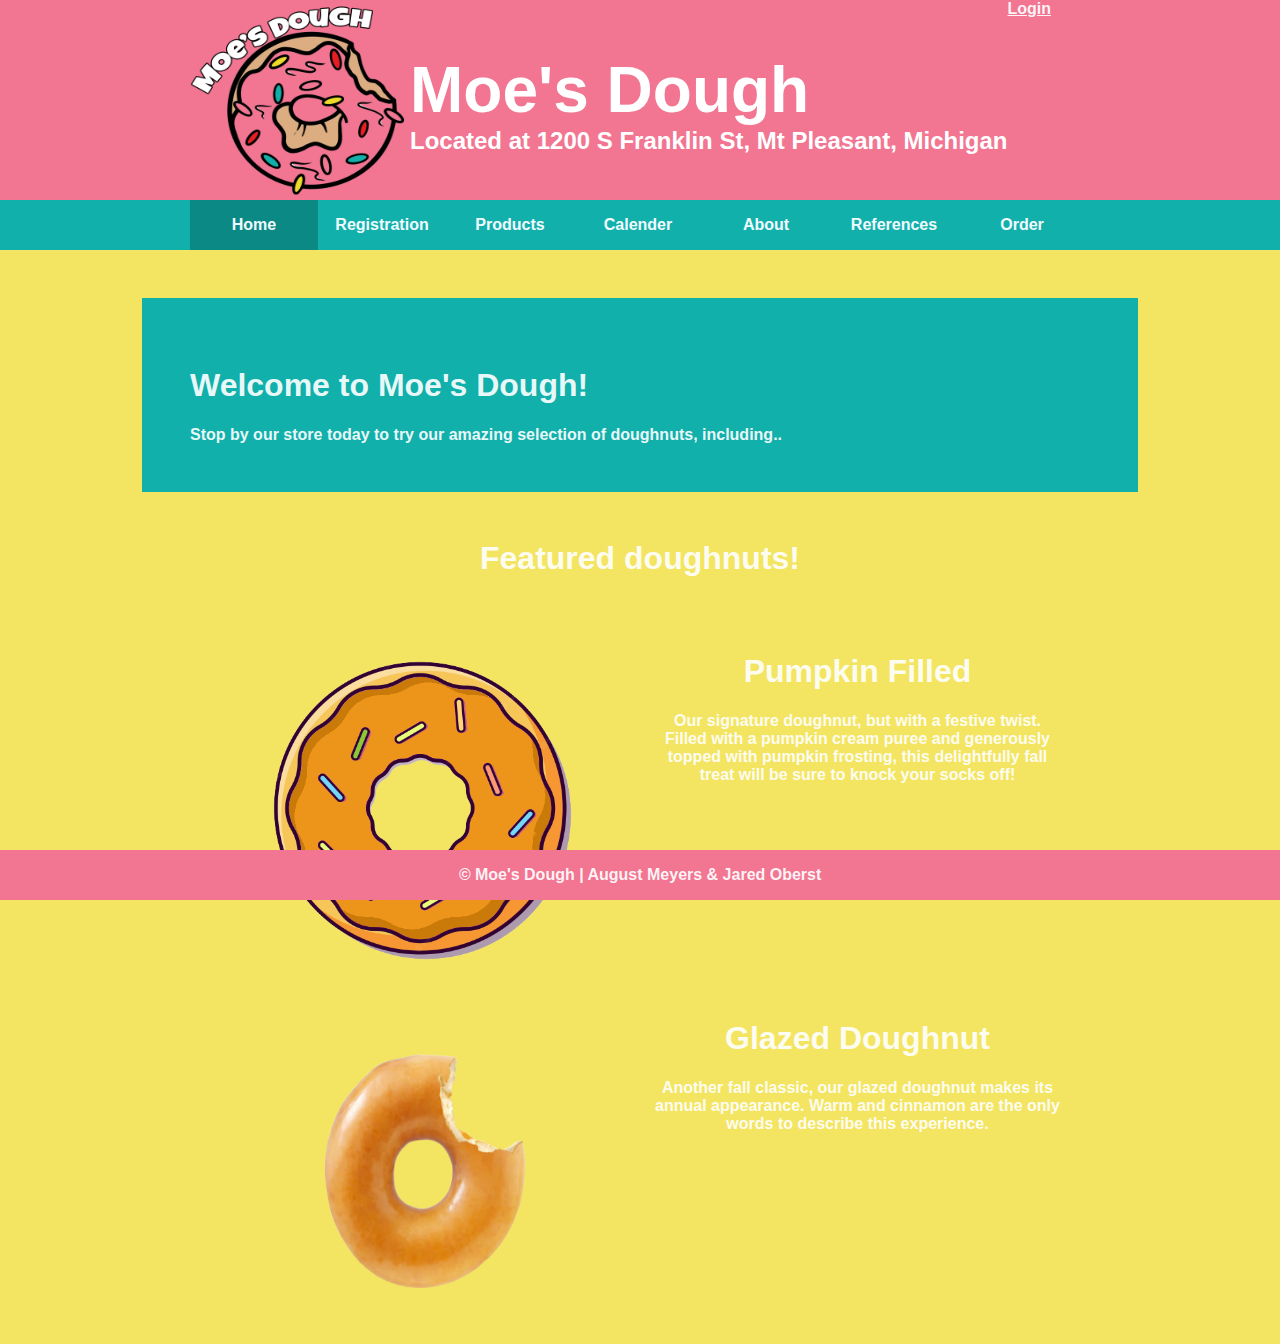
<file: src/index.html>
<!DOCTYPE html>
<html lang="en">

<head>
  <meta charset="utf-8" />
  <meta name="viewport" content="width=device-width, initial-scale=1.0" />
  <title>Home @ Moe's Dough</title>
  <link rel="shortcut icon" href="images/favicon.ico" />
  <link href="styles/main.css" rel="stylesheet" type="text/css" />
  <!--- First iteration of the website by August Meyers  & Jared Oberst -->
</head>
<div class="wrapper">
  <header>
    <div class="header-content">
      <div class="header-image">
        <img src="images/moesdoe.png" alt="Moe's Dough Header" style="height: 100%; width: 100%" />
      </div>
      <div class="header-text">
        <h1>Moe's Dough</h1>
        <h2>Located at 1200 S Franklin St, Mt Pleasant, Michigan</h2>
      </div>
      <div id="admin-login"></div>
    </div>
  </header>
  <div class="menu-color">
    <nav id="nav_menu">
      <ul>
        <li><a href="index.html" class="current">Home</a></li>
        <li><a href="customer-registration.html">Registration</a></li>
        <li><a href="products.html">Products</a></li>
        <li><a href="calendar.html">Calender</a></li>
        <li><a href="about.html">About</a></li>
        <li><a href="references.html">References</a></li>
        <li><a href="order.html">Order</a></li>
      </ul>
    </nav>
  </div>
  <div class="mobile-menu-color">
    <nav id="mobile_menu">
      <ul>
        <li><a>Menu</a>
          <ul>
            <li><a href="index.html" class="current">Home</a></li>
            <li><a href="customer-registration.html">Registration</a></li>
            <li><a href="products.html">Products</a></li>
            <li><a href="calendar.html">Calender</a></li>
            <li><a href="about.html">About</a></li>
            <li><a href="references.html">References</a></li>
            <li><a href="order.html">Order</a></li>
          </ul>
        </li>
      </ul>
    </nav>
  </div>
  <!--- End of header --->


  <body>
    <div class="body-text">
      <h1>Welcome to Moe's Dough!</h1>
      <p1>Stop by our store today to try our amazing selection of doughnuts, including..</p1>
    </div>
  </body>

  <h1 class="header-body-text">Featured doughnuts!</h1>

  <div id="products"></div>

  <script src="https://cdnjs.cloudflare.com/ajax/libs/jquery/3.4.0/jquery.min.js"></script>
  <script src="scripts/cookie.js"></script>
  <script src="data/products.js"></script>
  <script>
    if (getCookieByName("user") == "") {
      $("#admin-login").append("<a href=\"login.html\">Login</a>")

    } else {
      $("#admin-login").append("<a href=\"admin.html\">Admin </a>")
      $("#admin-login").append("<a href=\"logout.html\">Logout</a>")

    }

    addProductsCookie("products").doughnuts.forEach((b) => {
      if (b.featured == "True") {
        $("#products").append(`
            <div class="content-box" style="padding-top: 15px">
                <div class="box-1">
                    <figure>
                        <img src="${b.image_location}" alt="${b.doughnut}" width="100%" />
                    </figure>
                </div>
                <div class="box-2">
                    <h1>${b.doughnut}</h1>
                    <article>
                        <p>${b.description}</p>
                    </article>
                </div>
            </div> 
            `);
      };
    });

  </script>



  <!--- End of body content --->
  <footer style=>
    <p><em>&copy;</em> Moe's Dough | August Meyers & Jared Oberst</p>
  </footer>
</div>

</html>
</file>
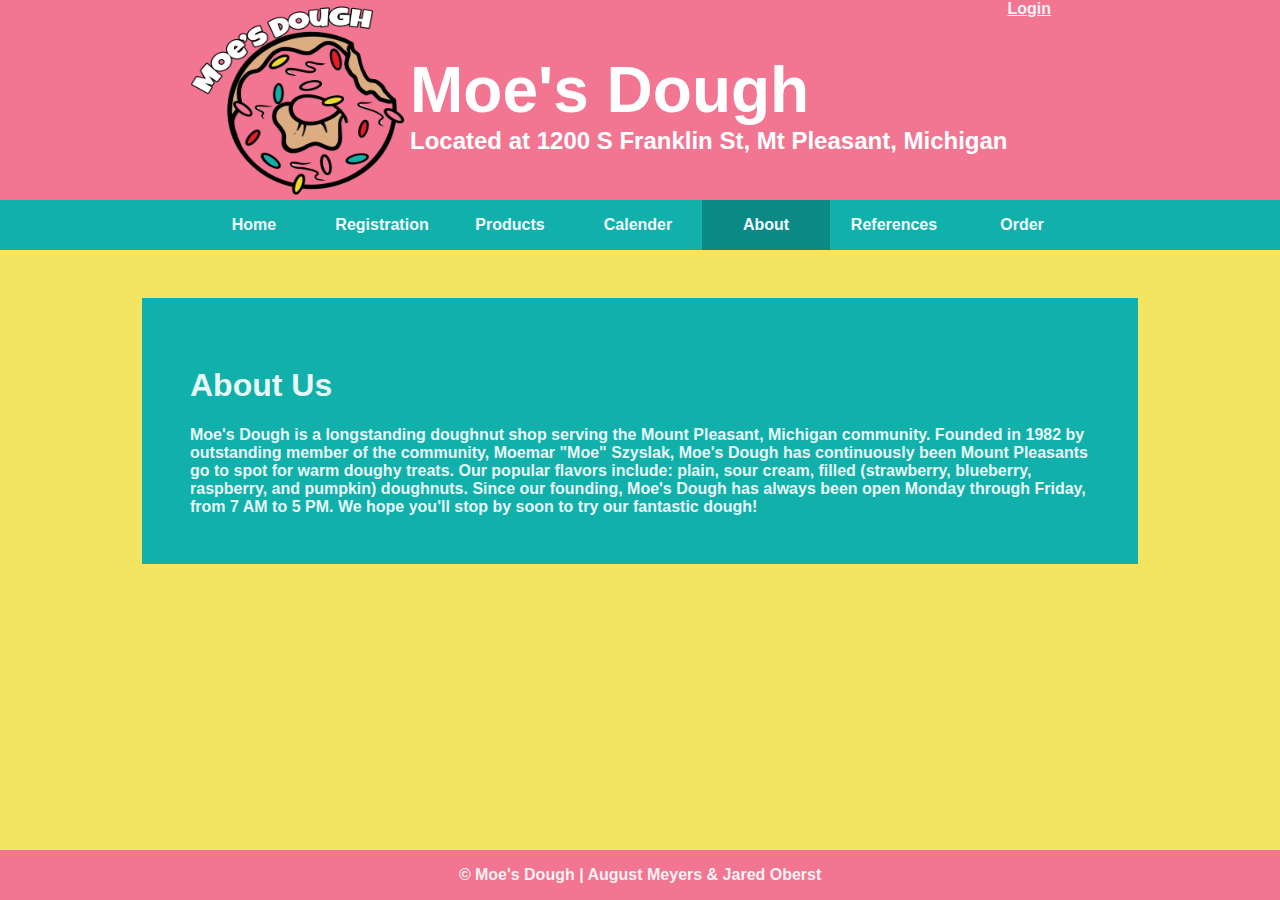
<file: src/about.html>
<!DOCTYPE html>
<html lang="en">

<head>
  <meta charset="utf-8" />
  <meta name="viewport" content="width=device-width, initial-scale=1.0" />
  <title>About @ Moe's Dough</title>
  <link rel="shortcut icon" href="images/favicon.ico" />
  <link href="styles/main.css" rel="stylesheet" type="text/css" />
  <!--- First iteration of the website by August Meyers  & Jared Oberst -->
</head>
<div class="wrapper">
  <header>
    <div class="header-content">
      <div class="header-image">
        <img src="images/moesdoe.png" alt="Moe's Dough Header" style="height: 100%; width: 100%" />
      </div>
      <div class="header-text">
        <h1>Moe's Dough</h1>
        <h2>Located at 1200 S Franklin St, Mt Pleasant, Michigan</h2>
      </div>
      <div id="admin-login"></div>
    </div>
  </header>
  <div class="menu-color">
    <nav id="nav_menu">
      <ul>
        <li><a href="index.html">Home</a></li>
        <li><a href="customer-registration.html">Registration</a></li>
        <li><a href="products.html">Products</a></li>
        <li><a href="calendar.html">Calender</a></li>
        <li><a href="about.html" class="current">About</a></li>
        <li><a href="references.html">References</a></li>
        <li><a href="order.html">Order</a></li>
      </ul>
    </nav>
  </div>
  <div class="mobile-menu-color">
    <nav id="mobile_menu">
      <ul>
        <li><a>Menu</a>
          <ul>
            <li><a href="index.html">Home</a></li>
            <li><a href="customer-registration.html">Registration</a></li>
            <li><a href="products.html">Products</a></li>
            <li><a href="calendar.html">Calender</a></li>
            <li><a href="about.html" class="current">About</a></li>
            <li><a href="references.html">References</a></li>
            <li><a href="order.html">Order</a></li>
          </ul>
        </li>
      </ul>
    </nav>
  </div>
  <!--- End of header --->

  <body>
    <div class="body-text">
      <h1>About Us</h1>
      <p1>Moe's Dough is a longstanding doughnut shop serving the Mount Pleasant, Michigan community. Founded in 1982 by
        outstanding member of the community, Moemar "Moe" Szyslak, Moe's Dough has continuously been Mount Pleasants go
        to spot for warm doughy treats. Our popular flavors include: plain, sour cream, filled (strawberry, blueberry,
        raspberry, and pumpkin) doughnuts.</p1>
      <p1>Since our founding, Moe's Dough has always been open Monday through Friday, from 7 AM to 5 PM.</p1>
      <p1>We hope you'll stop by soon to try our fantastic dough!</p1>
    </div>
  </body>

  <script src="https://cdnjs.cloudflare.com/ajax/libs/jquery/3.4.0/jquery.min.js"></script>
  <script src="scripts/cookie.js"></script>
  <script>

    if (getCookieByName("user") == "") {
      $("#admin-login").append("<a href=\"login.html\">Login</a>")

    } else {
      $("#admin-login").append("<a href=\"admin.html\">Admin </a>")
      $("#admin-login").append("<a href=\"logout.html\">Logout</a>")

    }

  </script>

  <!--- End of body content --->
  <footer style=>
    <p><em>&copy;</em> Moe's Dough | August Meyers & Jared Oberst</p>
  </footer>
</div>

</html>
</file>
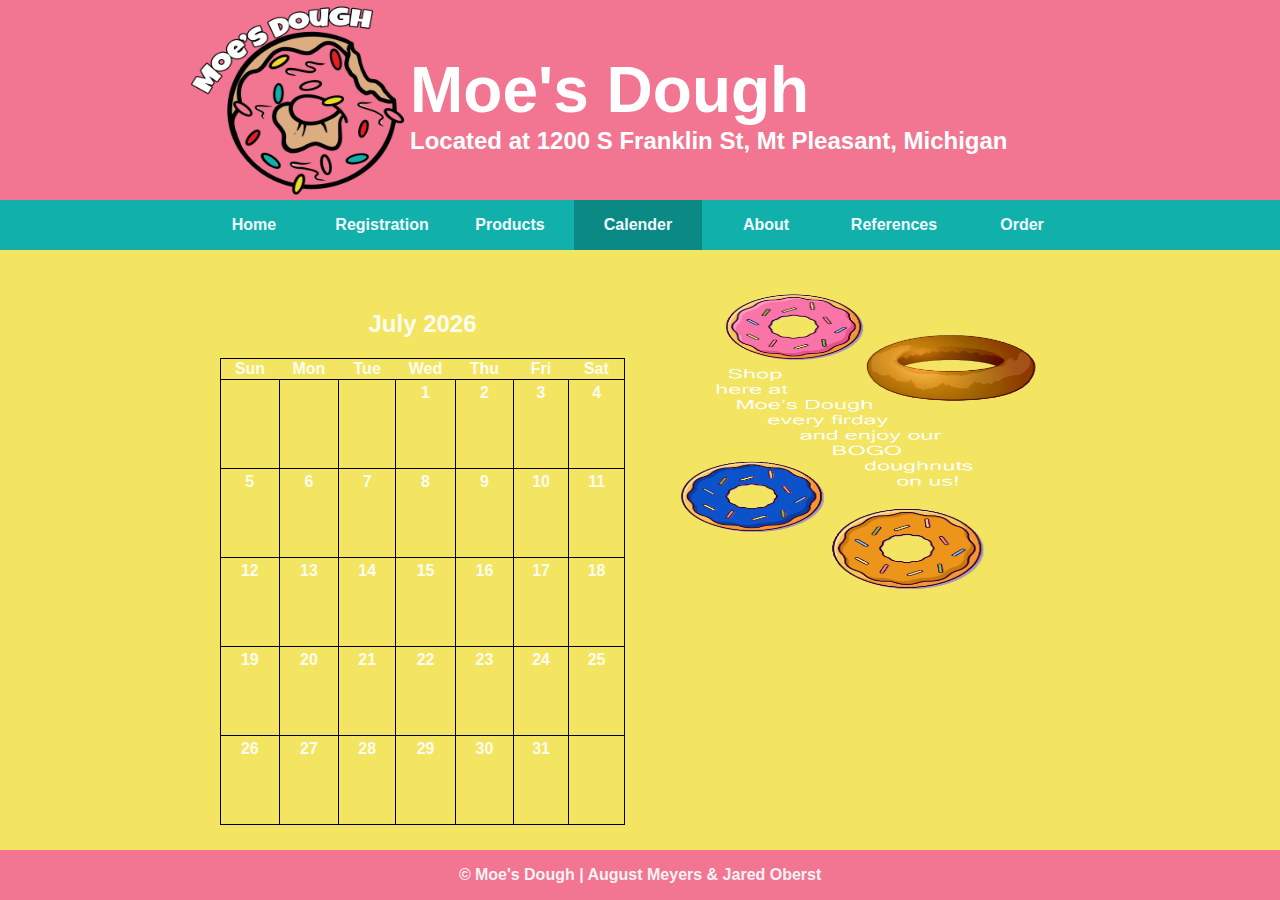
<file: src/calendar.html>
<!DOCTYPE html>
<html lang="en">

<head>
  <meta charset="utf-8" />
  <meta name="viewport" content="width=device-width, initial-scale=1.0" />
  <title>Calendar @ Moe's Dough</title>
  <link rel="shortcut icon" href="images/favicon.ico" />
  <link href="styles/main.css" rel="stylesheet" type="text/css" />
  <link href="styles/calender.css" rel="stylesheet" type="text/css" />
  <!--- First iteration of the website by August Meyers  & Jared Oberst -->
</head>
<div class="wrapper">
  <header>
    <div class="header-content">
      <div class="header-image">
        <img src="images/moesdoe.png" alt="Moe's Dough Header" style="height: 100%; width: 100%" />
      </div>
      <div class="header-text">
        <h1>Moe's Dough</h1>
        <h2>Located at 1200 S Franklin St, Mt Pleasant, Michigan</h2>
      </div>
      <div id="admin-login"></div>
    </div>
  </header>
  <div class="menu-color">
    <nav id="nav_menu">
      <ul>
        <li><a href="index.html">Home</a></li>
        <li><a href="customer-registration.html">Registration</a></li>
        <li><a href="products.html">Products</a></li>
        <li><a href="calendar.html" class="current">Calender</a></li>
        <li><a href="about.html">About</a></li>
        <li><a href="references.html">References</a></li>
        <li><a href="order.html">Order</a></li>
      </ul>
    </nav>
  </div>
  <div class="mobile-menu-color">
    <nav id="mobile_menu">
      <ul>
        <li><a>Menu</a>
          <ul>
            <li><a href="index.html">Home</a></li>
            <li><a href="customer-registration.html">Registration</a></li>
            <li><a href="products.html">Products</a></li>
            <li><a href="calendar.html" class="current">Calender</a></li>
            <li><a href="about.html">About</a></li>
            <li><a href="references.html">References</a></li>
            <li><a href="order.html">Order</a></li>
          </ul>
        </li>
      </ul>
    </nav>
  </div>
  <!--- End of header --->

  <body>
    <main>
      <div class="content-box content-calendar">
        <div class="box-1">
          <h2><span id="month_year"></span></h2>
          <table id="calendar">
            <tr>
              <th>Sun</th>
              <th>Mon</th>
              <th>Tue</th>
              <th>Wed</th>
              <th>Thu</th>
              <th>Fri</th>
              <th>Sat</th>
            </tr>
          </table>
        </div>
        <img src="images/calendar-page-ad.png" alt="Calender Page Ad" width="200%" class="box-2" />
      </div>
    </main>
  </body>

  <script src="https://cdnjs.cloudflare.com/ajax/libs/jquery/3.4.0/jquery.min.js"></script>
  <script>

    // TODO Doesn't show login/logout, probably do to with calendar.js
    if (getCookieByName("user") == "") {
      $("#admin-login").append("<a href=\"login.html\">Login</a>")

    } else {
      $("#admin-login").append("<a href=\"admin.html\">Admin </a>")
      $("#admin-login").append("<a href=\"logout.html\">Logout</a>")

    }

  </script>
  <script src="scripts/calendar.js"></script>

  <!--- End of body content --->
  <footer style=>
    <p><em>&copy;</em> Moe's Dough | August Meyers & Jared Oberst</p>
  </footer>
</div>

</html>
</file>
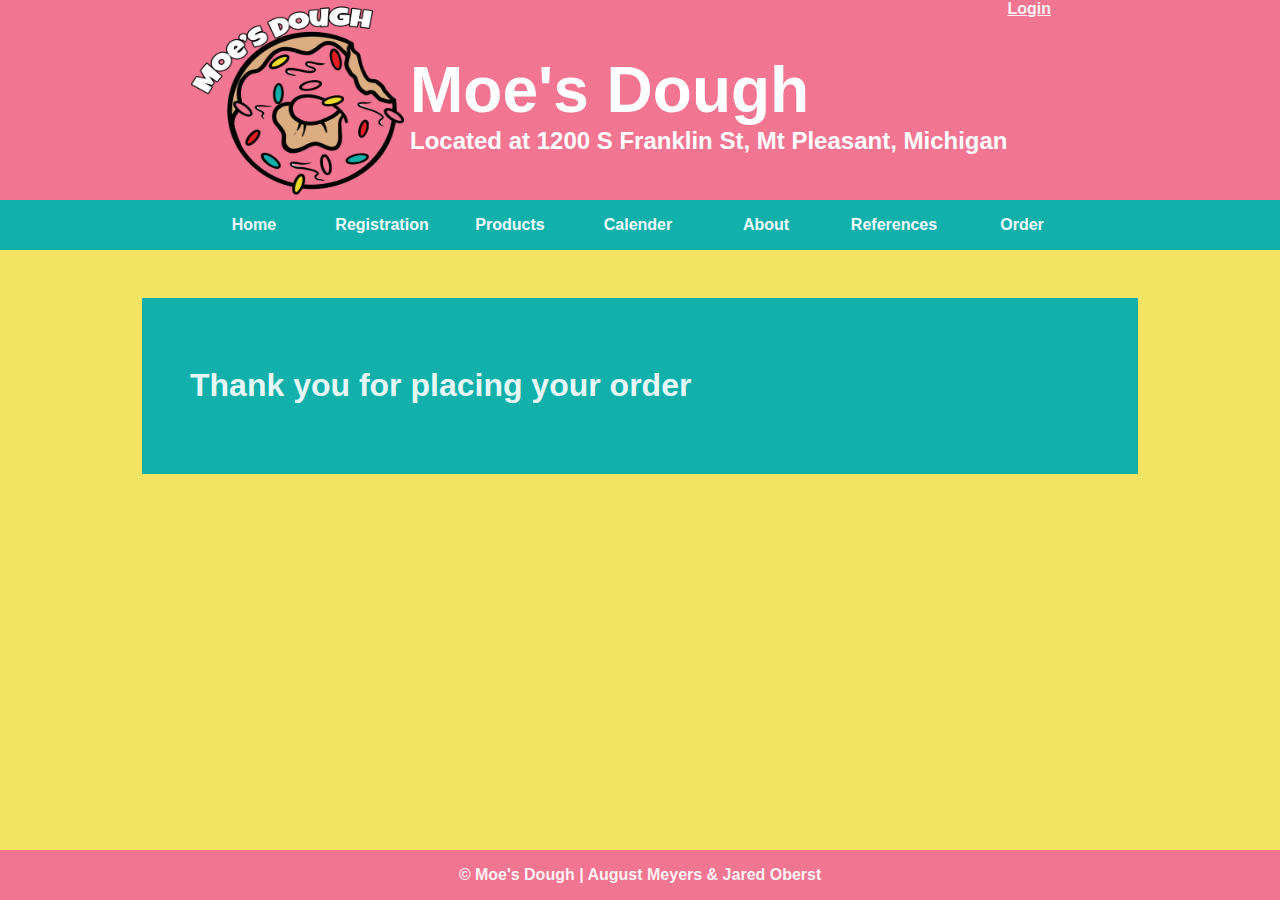
<file: src/confirmation.html>
<!DOCTYPE html>
<html lang="en">

<head>
  <meta charset="utf-8" />
  <meta name="viewport" content="width=device-width, initial-scale=1.0" />
  <title>Confirmation @ Moe's Dough</title>
  <link rel="shortcut icon" href="images/favicon.ico" />
  <link href="styles/main.css" rel="stylesheet" type="text/css" />
  <!--- First iteration of the website by August Meyers  & Jared Oberst -->
</head>
<div class="wrapper">
  <header>
    <div class="header-content">
      <div class="header-image">
        <img src="images/moesdoe.png" alt="Moe's Dough Header" style="height: 100%; width: 100%" />
      </div>
      <div class="header-text">
        <h1>Moe's Dough</h1>
        <h2>Located at 1200 S Franklin St, Mt Pleasant, Michigan</h2>
      </div>
      <div id="admin-login"></div>
    </div>
  </header>
  <div class="menu-color">
    <nav id="nav_menu">
      <ul>
        <li><a href="index.html">Home</a></li>
        <li><a href="customer-registration.html">Registration</a></li>
        <li><a href="products.html">Products</a></li>
        <li><a href="calendar.html">Calender</a></li>
        <li><a href="about.html">About</a></li>
        <li><a href="references.html">References</a></li>
        <li><a href="order.html">Order</a></li>
      </ul>
    </nav>
  </div>
  <div class="mobile-menu-color">
    <nav id="mobile_menu">
      <ul>
        <li><a>Menu</a>
          <ul>
            <li><a href="index.html">Home</a></li>
            <li><a href="customer-registration.html">Registration</a></li>
            <li><a href="products.html">Products</a></li>
            <li><a href="calendar.html">Calender</a></li>
            <li><a href="about.html">About</a></li>
            <li><a href="references.html">References</a></li>
            <li><a href="order.html">Order</a></li>
          </ul>
        </li>
      </ul>
    </nav>
  </div>
  <!--- End of header --->

  <body>
    <main class="body-text">
      <h1>Thank you for placing your order</h1>
    </main>
  </body>

  <script src="https://cdnjs.cloudflare.com/ajax/libs/jquery/3.4.0/jquery.min.js"></script>
  <script src="scripts/cookie.js"></script>
  <script>

    if (getCookieByName("user") == "") {
      $("#admin-login").append("<a href=\"login.html\">Login</a>")

    } else {
      $("#admin-login").append("<a href=\"admin.html\">Admin </a>")
      $("#admin-login").append("<a href=\"logout.html\">Logout</a>")

    }

  </script>

  <!--- End of body content --->
  <footer style=>
    <p><em>&copy;</em> Moe's Dough | August Meyers & Jared Oberst</p>
  </footer>
</div>

</html>
</file>
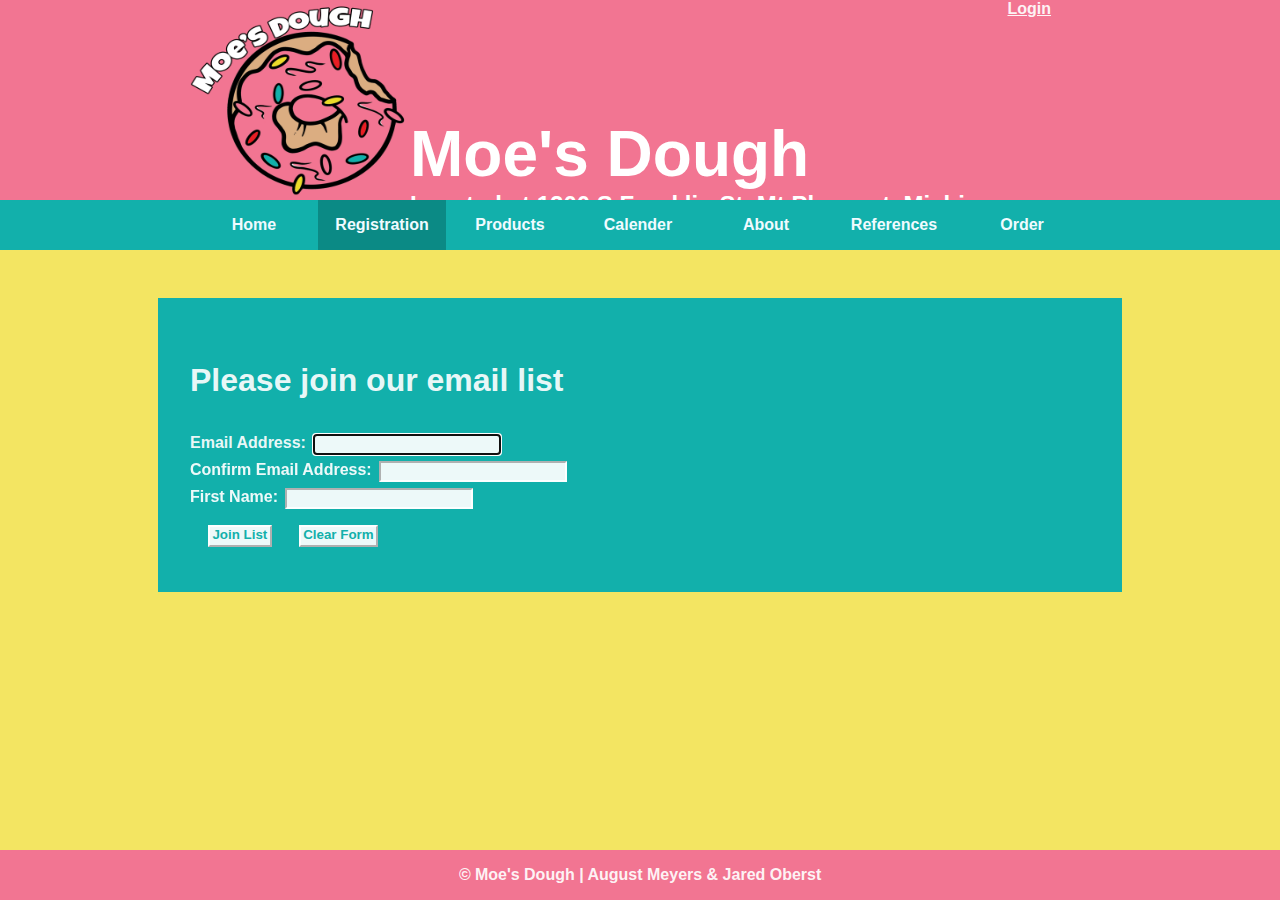
<file: src/customer-registration.html>
<!DOCTYPE html>
<html lang="en">

<head>
    <meta charset="utf-8" />
    <meta name="viewport" content="width=device-width, initial-scale=1.0" />
    <title>Registration @ Moe's Dough</title>
    <link rel="shortcut icon" href="images/favicon.ico" />
    <link href="styles/main.css" rel="stylesheet" type="text/css" />
    <link href="styles/registration.css" rel="stylesheet" type="text/css" />
    <!--- First iteration of the website by August Meyers  & Jared Oberst -->
</head>
<div class="wrapper">
    <header>
        <div class="header-content">
            <div class="header-image">
                <img src="images/moesdoe.png" alt="Moe's Dough Header" style="height: 100%; width: 100%" />
            </div>
            <div class="header-text">
                <h1>Moe's Dough</h1>
                <h2>Located at 1200 S Franklin St, Mt Pleasant, Michigan</h2>
            </div>
            <div id="admin-login"></div>
        </div>
    </header>
    <div class="menu-color">
        <nav id="nav_menu">
            <ul>
                <li><a href="index.html">Home</a></li>
                <li><a href="customer-registration.html" class="current">Registration</a></li>
                <li><a href="products.html">Products</a></li>
                <li><a href="calendar.html">Calender</a></li>
                <li><a href="about.html">About</a></li>
                <li><a href="references.html">References</a></li>
                <li><a href="order.html">Order</a></li>
            </ul>
        </nav>
    </div>
    <div class="mobile-menu-color">
        <nav id="mobile_menu">
            <ul>
                <li><a>Menu</a>
                    <ul>
                        <li><a href="index.html">Home</a></li>
                        <li><a href="customer-registration.html" class="current">Registration</a></li>
                        <li><a href="products.html">Products</a></li>
                        <li><a href="calendar.html">Calender</a></li>
                        <li><a href="about.html">About</a></li>
                        <li><a href="references.html">References</a></li>
                        <li><a href="order.html">Order</a></li>
                    </ul>
                </li>
            </ul>
        </nav>
    </div>
    <!--- End of header --->

    <body>
        <main>
            <form id="email_form" class="body-text" name="email_form" action="join.html" method="get">
                <h1 class="header-body-text">Please join our email list</h1>
                <div>
                    <label for="email_1">Email Address:</label>
                    <input type="text" id="email_1" name="email_1">
                </div>

                <div>
                    <label for="email_2">Confirm Email Address:</label>
                    <input type="text" id="email_2" name="email_2">
                </div>

                <div>
                    <label for="first_name">First Name:</label>
                    <input type="text" id="first_name" name="first_name">
                </div>

                <div class="bottom-buttons">
                    <label>&nbsp;</label>
                    <input type="button" id="join_list" value="Join List">
                    <input type="button" id="clear_form" value="Clear Form">
                </div>

            </form>
        </main>
        
    </body>

    
    <script src="https://cdnjs.cloudflare.com/ajax/libs/jquery/3.4.0/jquery.min.js"></script>
    <script src="scripts/cookie.js"></script>
    <script>

        if (getCookieByName("user") == "") {
            $("#admin-login").append("<a href=\"login.html\">Login</a>")

        } else {
            $("#admin-login").append("<a href=\"admin.html\">Admin </a>")
            $("#admin-login").append("<a href=\"logout.html\">Logout</a>")

        }

    </script>
    <script src="scripts/email_list.js"></script>
    

    <!--- End of body content --->
    <footer style=>
        <p><em>&copy;</em> Moe's Dough | August Meyers & Jared Oberst</p>
    </footer>
</div>

</html>
</file>
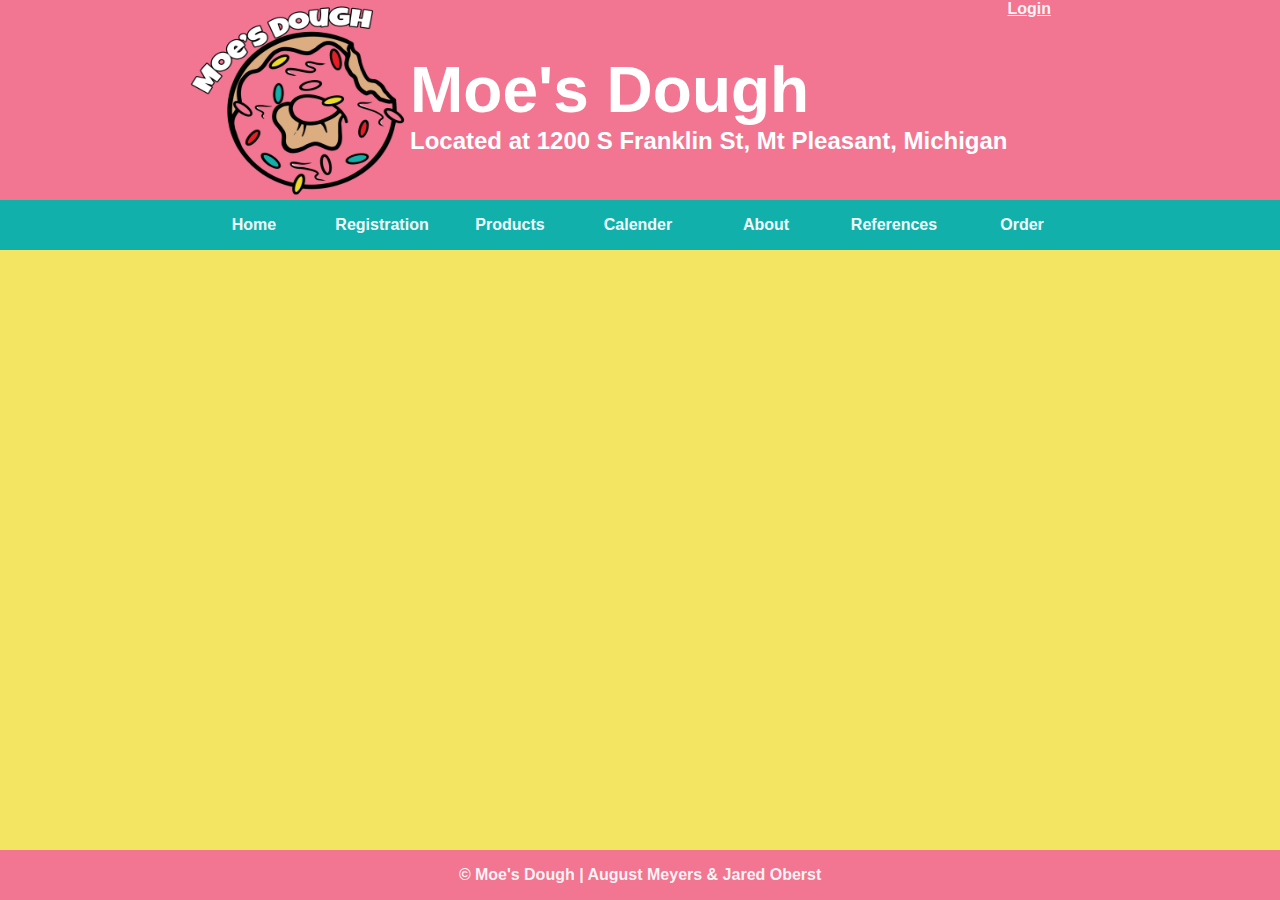
<file: src/invoice.html>
<!DOCTYPE html>
<html lang="en">

<head>
  <meta charset="utf-8" />
  <meta name="viewport" content="width=device-width, initial-scale=1.0" />
  <title>Invoice @ Moe's Dough</title>
  <link rel="shortcut icon" href="images/favicon.ico" />
  <link href="styles/main.css" rel="stylesheet" type="text/css" />
  <!--- First iteration of the website by August Meyers  & Jared Oberst -->
</head>
<div class="wrapper">
  <header>
    <div class="header-content">
      <div class="header-image">
        <img src="images/moesdoe.png" alt="Moe's Dough Header" style="height: 100%; width: 100%" />
      </div>
      <div class="header-text">
        <h1>Moe's Dough</h1>
        <h2>Located at 1200 S Franklin St, Mt Pleasant, Michigan</h2>
      </div>
      <div id="admin-login"></div>
    </div>
  </header>
  <div class="menu-color">
    <nav id="nav_menu">
      <ul>
        <li><a href="index.html">Home</a></li>
        <li><a href="customer-registration.html">Registration</a></li>
        <li><a href="products.html">Products</a></li>
        <li><a href="calendar.html">Calender</a></li>
        <li><a href="about.html">About</a></li>
        <li><a href="references.html">References</a></li>
        <li><a href="order.html">Order</a></li>
      </ul>
    </nav>
  </div>
  <div class="mobile-menu-color">
    <nav id="mobile_menu">
      <ul>
        <li><a>Menu</a>
          <ul>
            <li><a href="index.html">Home</a></li>
            <li><a href="customer-registration.html">Registration</a></li>
            <li><a href="products.html">Products</a></li>
            <li><a href="calendar.html">Calender</a></li>
            <li><a href="about.html">About</a></li>
            <li><a href="references.html">References</a></li>
            <li><a href="order.html">Order</a></li>
          </ul>
        </li>
      </ul>
    </nav>
  </div>
  <!--- End of header --->

  <script src="https://cdnjs.cloudflare.com/ajax/libs/jquery/3.4.0/jquery.min.js"></script>
  <script src="scripts/cookie.js"></script>
  <script>

    if (getCookieByName("user") == "") {
      $("#admin-login").append("<a href=\"login.html\">Login</a>")

    } else {
      $("#admin-login").append("<a href=\"admin.html\">Admin </a>")
      $("#admin-login").append("<a href=\"logout.html\">Logout</a>")

    }

  </script>

  <!--- End of body content --->
  <footer style=>
    <p><em>&copy;</em> Moe's Dough | August Meyers & Jared Oberst</p>
  </footer>
</div>

</html>
</file>
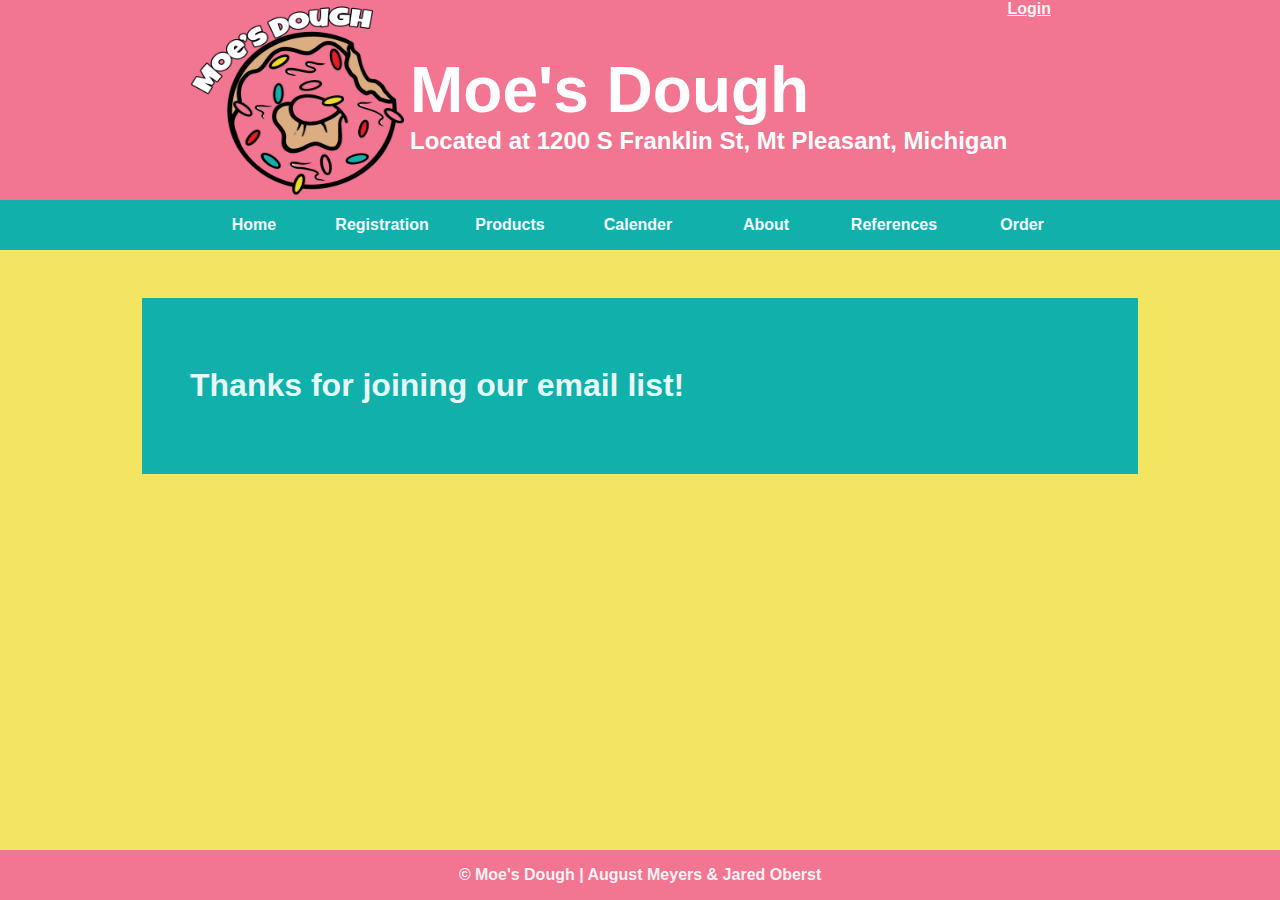
<file: src/join.html>
<!DOCTYPE html>
<html lang="en">

<head>
    <meta charset="utf-8" />
    <meta name="viewport" content="width=device-width, initial-scale=1.0" />
    <title>Join @ Moe's Dough</title>
    <link rel="shortcut icon" href="images/favicon.ico" />
    <link href="styles/main.css" rel="stylesheet" type="text/css" />
    <!--- First iteration of the website by August Meyers  & Jared Oberst -->
</head>
<div class="wrapper">
    <header>
        <div class="header-content">
            <div class="header-image">
                <img src="images/moesdoe.png" alt="Moe's Dough Header" style="height: 100%; width: 100%" />
            </div>
            <div class="header-text">
                <h1>Moe's Dough</h1>
                <h2>Located at 1200 S Franklin St, Mt Pleasant, Michigan</h2>
            </div>
            <div id="admin-login"></div>
        </div>
    </header>
    <div class="menu-color">
        <nav id="nav_menu">
            <ul>
                <li><a href="index.html">Home</a></li>
                <li><a href="customer-registration.html">Registration</a></li>
                <li><a href="products.html">Products</a></li>
                <li><a href="calendar.html">Calender</a></li>
                <li><a href="about.html">About</a></li>
                <li><a href="references.html">References</a></li>
                <li><a href="order.html">Order</a></li>
            </ul>
        </nav>
    </div>
    <div class="mobile-menu-color">
        <nav id="mobile_menu">
            <ul>
                <li><a>Menu</a>
                    <ul>
                        <li><a href="index.html">Home</a></li>
                        <li><a href="customer-registration.html">Registration</a></li>
                        <li><a href="products.html">Products</a></li>
                        <li><a href="calendar.html">Calender</a></li>
                        <li><a href="about.html">About</a></li>
                        <li><a href="references.html">References</a></li>
                        <li><a href="order.html">Order</a></li>
                    </ul>
                </li>
            </ul>
        </nav>
    </div>
    <!--- End of header --->

    <body>
        <main class="body-text">
            <h1>Thanks for joining our email list!</h1>
        </main>
    </body>

    <script src="https://cdnjs.cloudflare.com/ajax/libs/jquery/3.4.0/jquery.min.js"></script>
    <script src="scripts/cookie.js"></script>
    <script>

        if (getCookieByName("user") == "") {
            $("#admin-login").append("<a href=\"login.html\">Login</a>")

        } else {
            $("#admin-login").append("<a href=\"admin.html\">Admin </a>")
            $("#admin-login").append("<a href=\"logout.html\">Logout</a>")

        }

    </script>

    <!--- End of body content --->
    <footer style=>
        <p><em>&copy;</em> Moe's Dough | August Meyers & Jared Oberst</p>
    </footer>
</div>

</html>
</file>
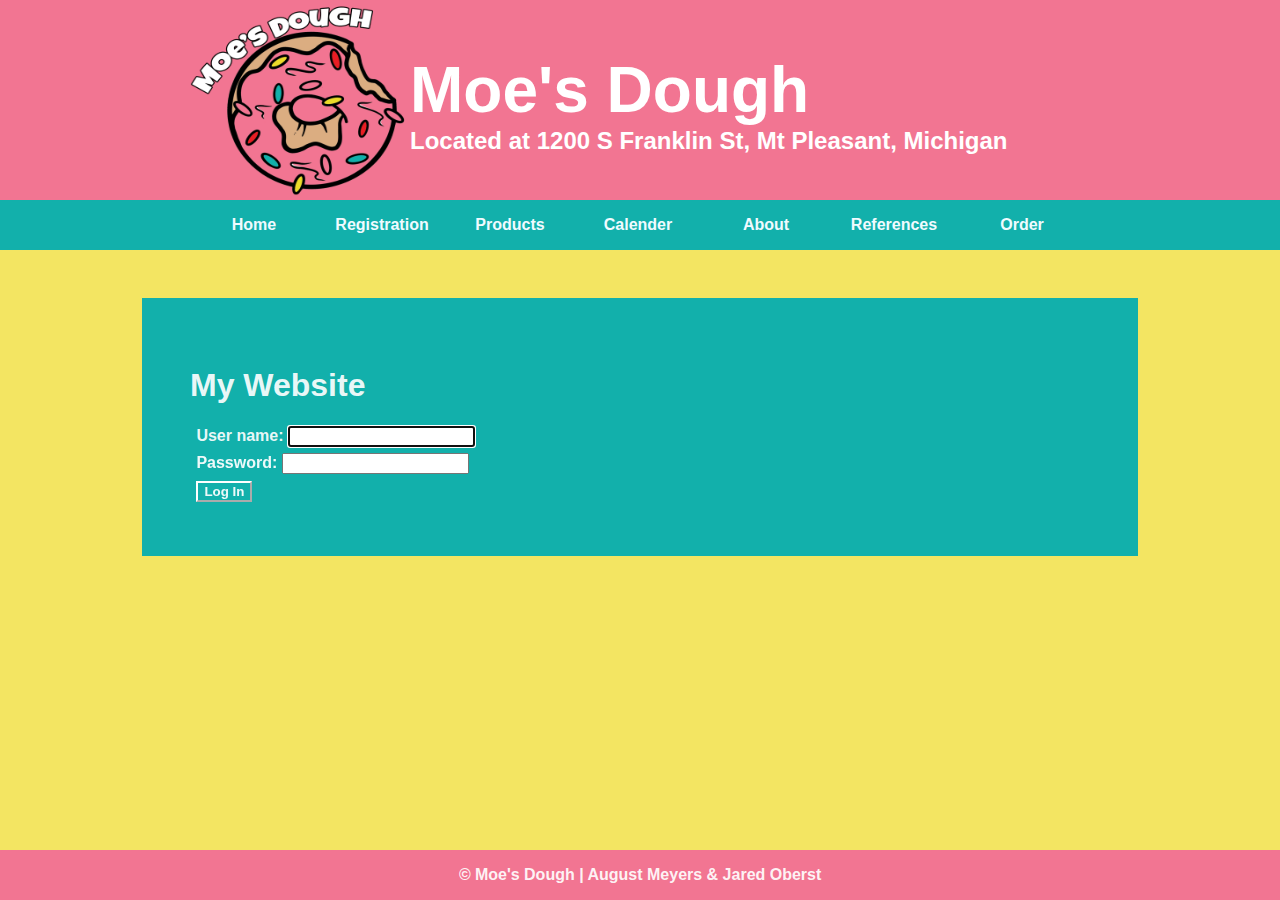
<file: src/login.html>
<!DOCTYPE html>
<html lang="en">

<head>
    <meta charset="utf-8" />
    <meta name="viewport" content="width=device-width, initial-scale=1.0" />
    <title>Admin @ Moe's Dough</title>
    <link rel="shortcut icon" href="images/favicon.ico" />
    <link href="styles/main.css" rel="stylesheet" type="text/css" />
    <link href="styles/admin.css" rel="stylesheet" type="text/css" />
    <script src="https://cdnjs.cloudflare.com/ajax/libs/jquery/3.4.0/jquery.min.js"></script>
    <script src="scripts/login.js"></script>
    <!--- First iteration of the website by August Meyers  & Jared Oberst -->
</head>
<div class="wrapper">
    <header>
        <div class="header-content">
            <div class="header-image">
                <img src="images/moesdoe.png" alt="Moe's Dough Header" style="height: 100%; width: 100%" />
            </div>
            <div class="header-text">
                <h1>Moe's Dough</h1>
                <h2>Located at 1200 S Franklin St, Mt Pleasant, Michigan</h2>
            </div>
        </div>
    </header>
    <div class="menu-color">
        <nav id="nav_menu">
            <ul>
                <li><a href="index.html">Home</a></li>
                <li><a href="customer-registration.html">Registration</a></li>
                <li><a href="products.html">Products</a></li>
                <li><a href="calendar.html">Calender</a></li>
                <li><a href="about.html">About</a></li>
                <li><a href="references.html">References</a></li>
                <li><a href="order.html">Order</a></li>
            </ul>
        </nav>
    </div>
    <div class="mobile-menu-color">
        <nav id="mobile_menu">
            <ul>
                <li><a>Menu</a>
                    <ul>
                        <li><a href="index.html">Home</a></li>
                        <li><a href="customer-registration.html">Registration</a></li>
                        <li><a href="products.html">Products</a></li>
                        <li><a href="calendar.html">Calender</a></li>
                        <li><a href="about.html">About</a></li>
                        <li><a href="references.html">References</a></li>
                        <li><a href="order.html">Order</a></li>
                    </ul>
                </li>
            </ul>
        </nav>
    </div>
    <!--- End of header --->

    <body>
        <main class="body-text">
            <h1>My Website</h1>
            <div class="login-item">
                <label for="user">User name:</label>
                <input type="text" id="user">
                <span class="message"></span>
            </div>
            <div class="login-item">
                <label for="user">Password:</label>
                <input type="text" id="password">
                <span class="message"></span>
            </div>
            <div class="login-item">
                <label></label>
                <input type="button" id="login" value="Log In" class="login-button">
            </div>
        </main>
        <script>
            const user = getCookieByName("user");

            $.get('data/logins.json', function (d) {
                console.log(d.users)
                if (user) {
                    goToPage("admin.html");

                } else {
                    $("#user").focus();
                    $("#login").click(() => {
                        const user = $("#user").val();
                        const password = $("#password").val();

                        d.users.forEach((b) => {
                            if (b.username == user && b.password == password) {
                                setCookie("user", user);
                                goToPage("admin.html");

                            }
                        })
                    });
                }
            });
        </script>
    </body>

    <!--- End of body content --->
    <footer style=>
        <p><em>&copy;</em> Moe's Dough | August Meyers & Jared Oberst</p>
    </footer>
</div>

</html>
</file>
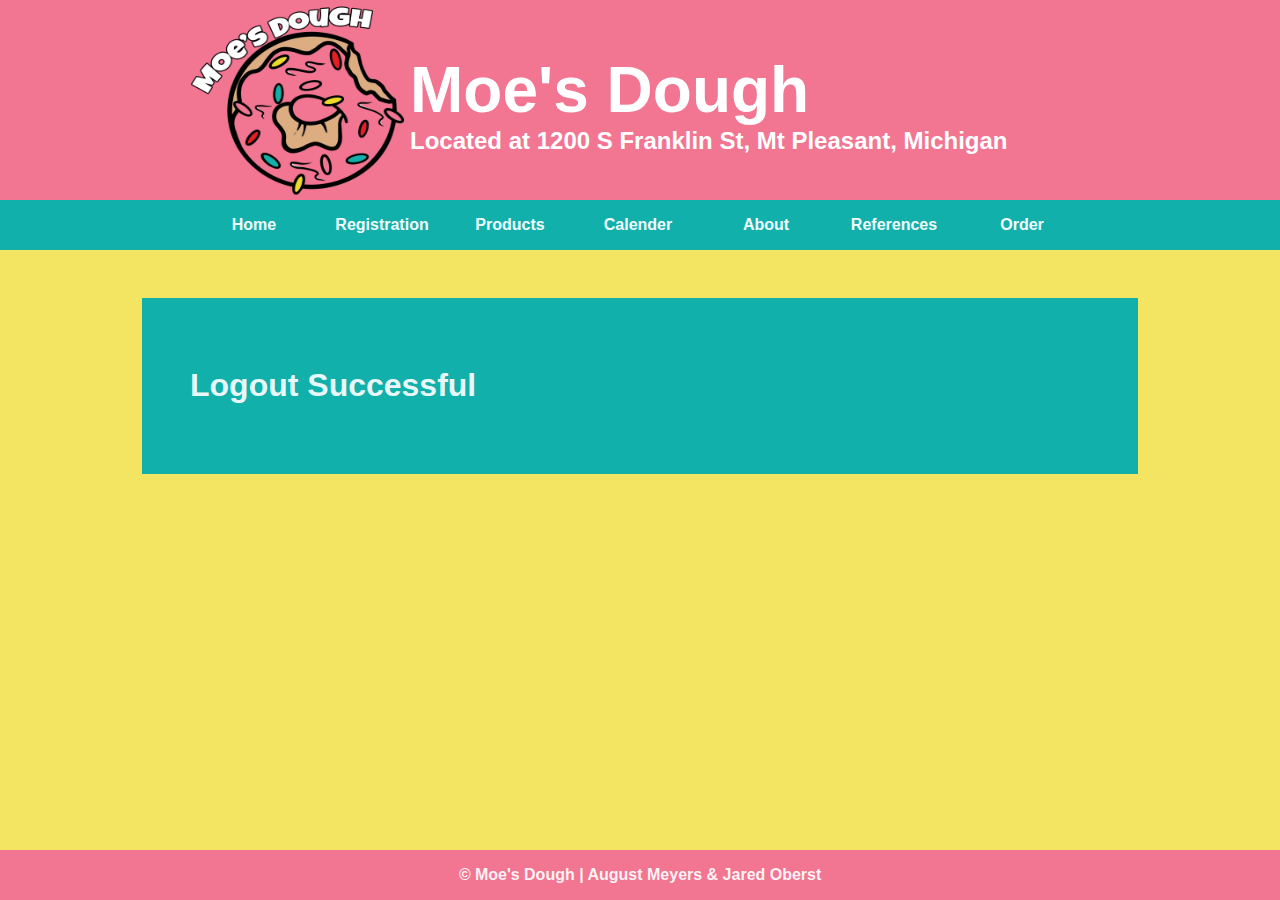
<file: src/logout.html>
<!DOCTYPE html>
<html lang="en">

<head>
    <meta charset="utf-8" />
    <meta name="viewport" content="width=device-width, initial-scale=1.0" />
    <title>Logout @ Moe's Dough</title>
    <link rel="shortcut icon" href="images/favicon.ico" />
    <link href="styles/main.css" rel="stylesheet" type="text/css" />
    <link href="styles/admin.css" rel="stylesheet" type="text/css" />
    <!--- First iteration of the website by August Meyers  & Jared Oberst -->
</head>
<div class="wrapper">
    <header>
        <div class="header-content">
            <div class="header-image">
                <img src="images/moesdoe.png" alt="Moe's Dough Header" style="height: 100%; width: 100%" />
            </div>
            <div class="header-text">
                <h1>Moe's Dough</h1>
                <h2>Located at 1200 S Franklin St, Mt Pleasant, Michigan</h2>
            </div>
        </div>
    </header>
    <div class="menu-color">
        <nav id="nav_menu">
            <ul>
                <li><a href="index.html">Home</a></li>
                <li><a href="customer-registration.html">Registration</a></li>
                <li><a href="products.html">Products</a></li>
                <li><a href="calendar.html">Calender</a></li>
                <li><a href="about.html">About</a></li>
                <li><a href="references.html">References</a></li>
                <li><a href="order.html">Order</a></li>
            </ul>
        </nav>
    </div>
    <div class="mobile-menu-color">
        <nav id="mobile_menu">
            <ul>
                <li><a>Menu</a>
                    <ul>
                        <li><a href="index.html">Home</a></li>
                        <li><a href="customer-registration.html">Registration</a></li>
                        <li><a href="products.html">Products</a></li>
                        <li><a href="calendar.html">Calender</a></li>
                        <li><a href="about.html">About</a></li>
                        <li><a href="references.html">References</a></li>
                        <li><a href="order.html">Order</a></li>
                    </ul>
                </li>
            </ul>
        </nav>
    </div>
    <!--- End of header --->

    <body>
        <main class="body-text">
            <h1>Logout Successful</h1>
        </main>

        <script src="https://cdnjs.cloudflare.com/ajax/libs/jquery/3.4.0/jquery.min.js"></script>
        <script src="scripts/cookie.js"></script>
        <script>

            deleteCookie("user");

        </script>
    </body>

    <!--- End of body content --->
    <footer style=>
        <p><em>&copy;</em> Moe's Dough | August Meyers & Jared Oberst</p>
    </footer>
</div>

</html>
</file>
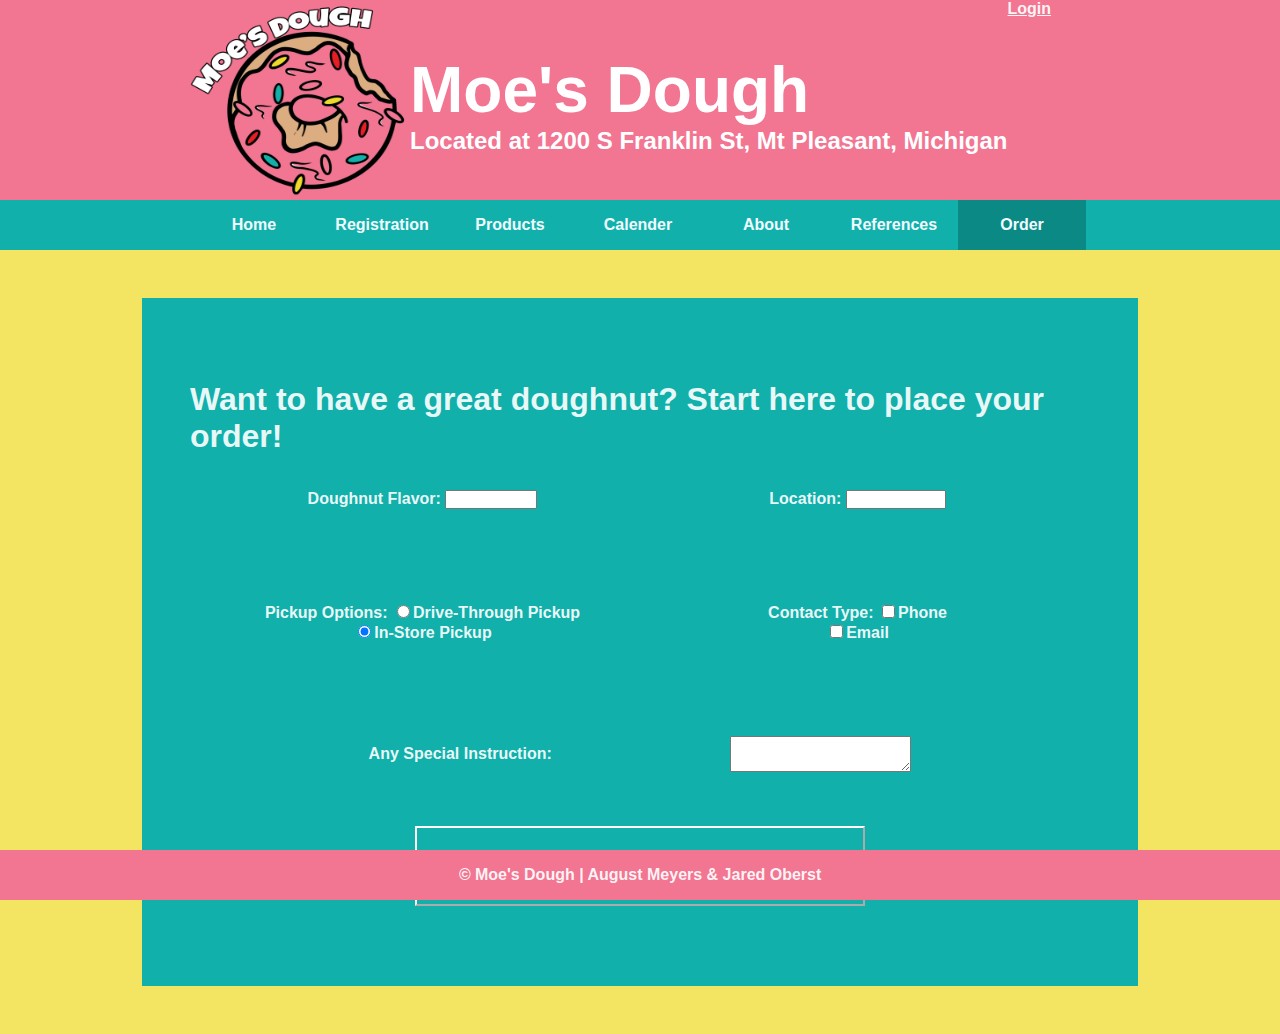
<file: src/order.html>
<!DOCTYPE html>
<html lang="en">

<head>
  <meta charset="utf-8" />
  <meta name="viewport" content="width=device-width, initial-scale=1.0" />
  <title>Order @ Moe's Dough</title>
  <link rel="shortcut icon" href="images/favicon.ico" />
  <link href="styles/main.css" rel="stylesheet" type="text/css" />
  <!--- First iteration of the website by August Meyers  & Jared Oberst -->
</head>
<div class="wrapper">
  <header>
    <div class="header-content">
      <div class="header-image">
        <img src="images/moesdoe.png" alt="Moe's Dough Header" style="height: 100%; width: 100%" />
      </div>
      <div class="header-text">
        <h1>Moe's Dough</h1>
        <h2>Located at 1200 S Franklin St, Mt Pleasant, Michigan</h2>
      </div>
      <div id="admin-login"></div>
    </div>
  </header>
  <div class="menu-color">
    <nav id="nav_menu">
      <ul>
        <li><a href="index.html">Home</a></li>
        <li><a href="customer-registration.html">Registration</a></li>
        <li><a href="products.html">Products</a></li>
        <li><a href="calendar.html">Calender</a></li>
        <li><a href="about.html">About</a></li>
        <li><a href="references.html">References</a></li>
        <li><a href="order.html" class="current">Order</a></li>
      </ul>
    </nav>
  </div>
  <div class="mobile-menu-color">
    <nav id="mobile_menu">
      <ul>
        <li><a>Menu</a>
          <ul>
            <li><a href="index.html">Home</a></li>
            <li><a href="customer-registration.html">Customer</a></li>
            <li><a href="products.html">Products</a></li>
            <li><a href="calendar.html">Calender</a></li>
            <li><a href="about.html">About</a></li>
            <li><a href="references.html">References</a></li>
            <li><a href="order.html" class="current">Order</a></li>
          </ul>
        </li>
      </ul>
    </nav>
  </div>
  <!--- End of header --->

  <div class="body-text">
    <div class="content-box order-content-box">
      <h1>
        Want to have a great doughnut? Start here to place your order!
      </h1>
    </div>

    <form name="size" method="post">
      <div class="content-box order-content-box">
        <div class="box-1 order-content-box">
          Doughnut Flavor:
          <select name="Size">
            <option value="Blueberry">Blueberry</option>
            <option value="Glazed">Glazed</option>
            <option value="Plain">Plain</option>
            <option value="Pumpkin">Pumpkin</option>
            <option value="Pumpkin">Pumpkin</option>
            <option value="Raspberry">Raspberry</option>
            <option value="Strawberry">Strawberry</option>
          </select>
        </div>
        <div class="box-2 order-content-box">
          Location:
          <select name="county">
            <option value="michigan-Mt.Pleasant">Mt. Pleasant</option>
            <option value="TBA" selected>TBA</option>
          </select>
        </div>
      </div>
      <div class="content-box order-content-box">
        <div class="box-1 order-content-box">
          Pickup Options:
          <input type="radio" name="additional" value="drive-through" />Drive-Through Pickup<br />
          <input type="radio" name="additional" value="in-store" checked />In-Store Pickup<br />
        </div>
        <div class="box-2 order-content-box">
          Contact Type:
          <input type="checkbox" name="contact1" value="phone" />Phone<br />
          <input type="checkbox" name="contact2" value="email" />Email<br />
        </div>
      </div>
      <div class="content-box order-content-box">
        Any Special Instruction:
        <textarea name="comments" placeholder="If you have any comments, please enter them here.">
          </textarea>
      </div>
      <div class="content-box order-content-box">
        <input type="button" name="checkout" value="Place Order" onClick="setInterval(setProgressAndMeter, 500)"
          class="giant-button">
      </div>
    </form>
  </div>

  <script src="https://cdnjs.cloudflare.com/ajax/libs/jquery/3.4.0/jquery.min.js"></script>
  <script src="scripts/cookie.js"></script>
  <script>

    if (getCookieByName("user") == "") {
      $("#admin-login").append("<a href=\"login.html\">Login</a>")

    } else {
      $("#admin-login").append("<a href=\"admin.html\">Admin </a>")
      $("#admin-login").append("<a href=\"logout.html\">Logout</a>")

    }

  </script>

  <!--- End of body content --->
  <footer style=>
    <p><em>&copy;</em> Moe's Dough | August Meyers & Jared Oberst</p>
  </footer>
</div>

</html>
</file>
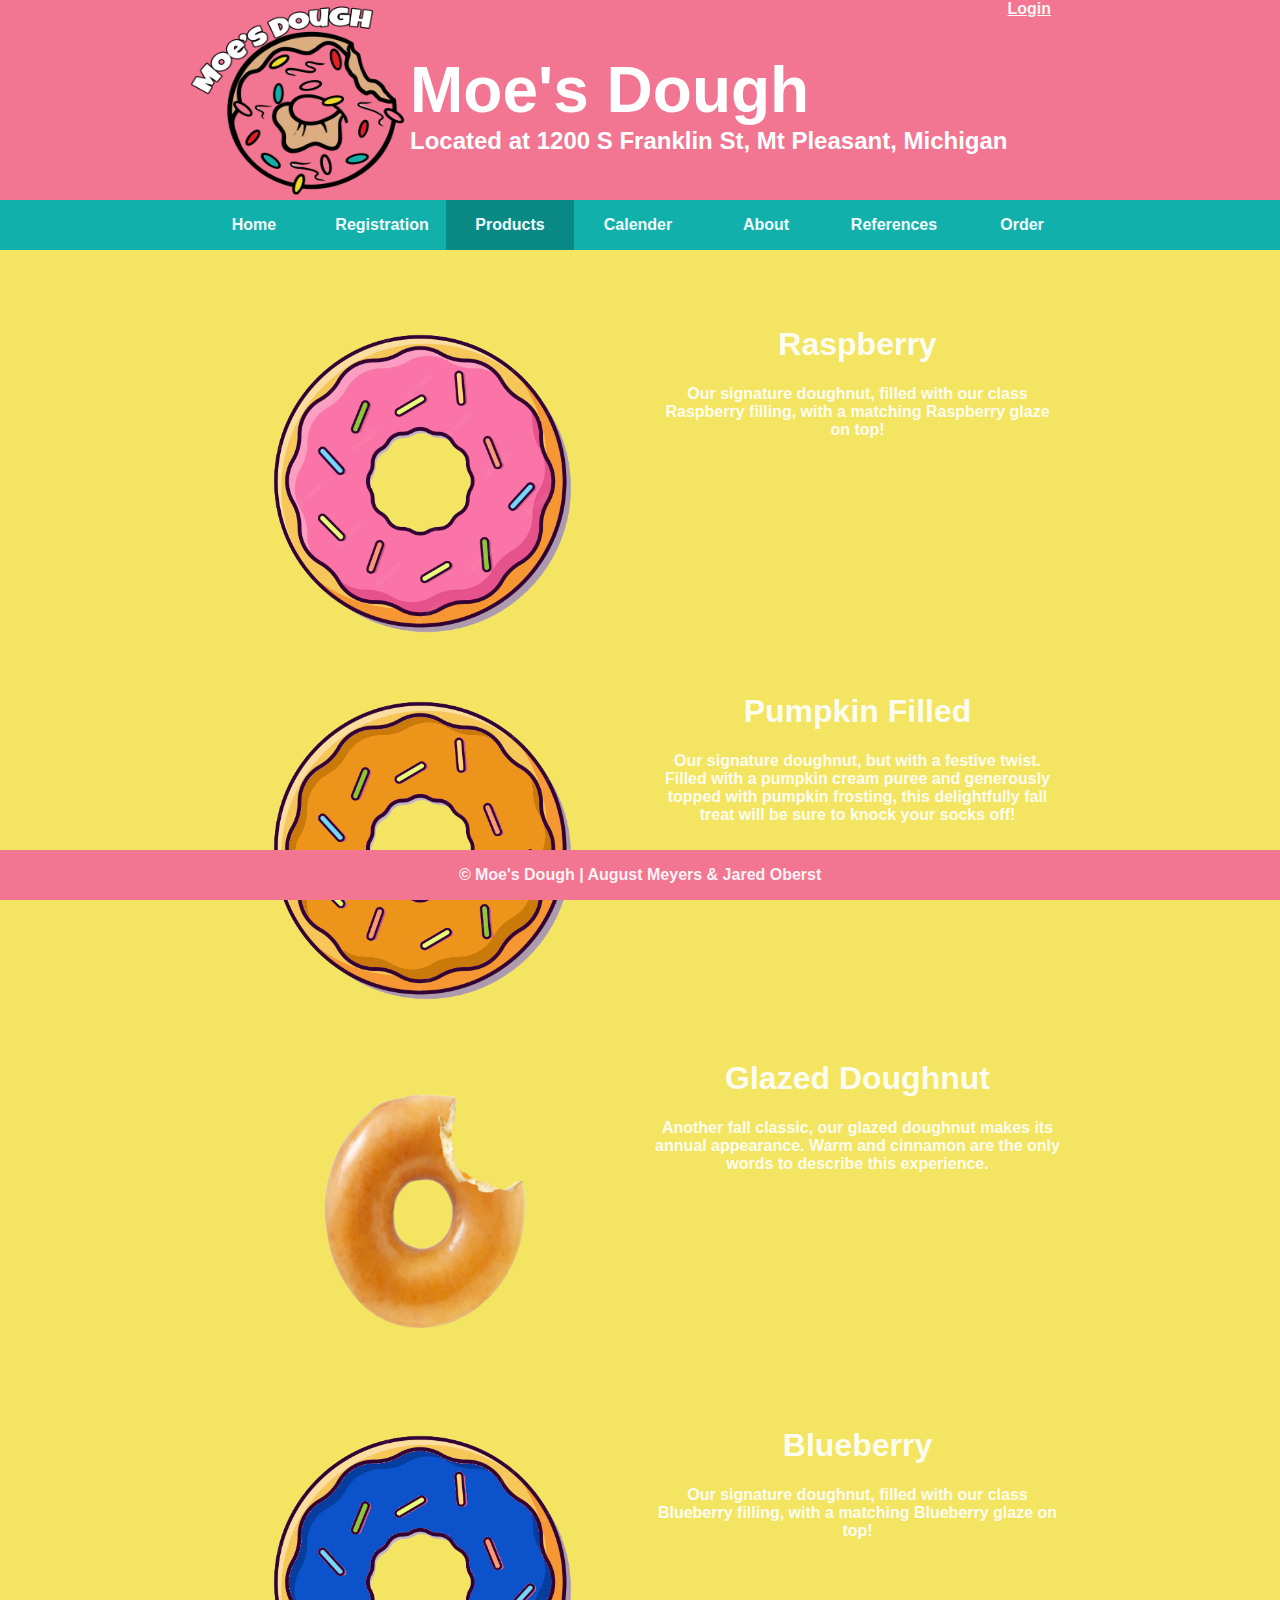
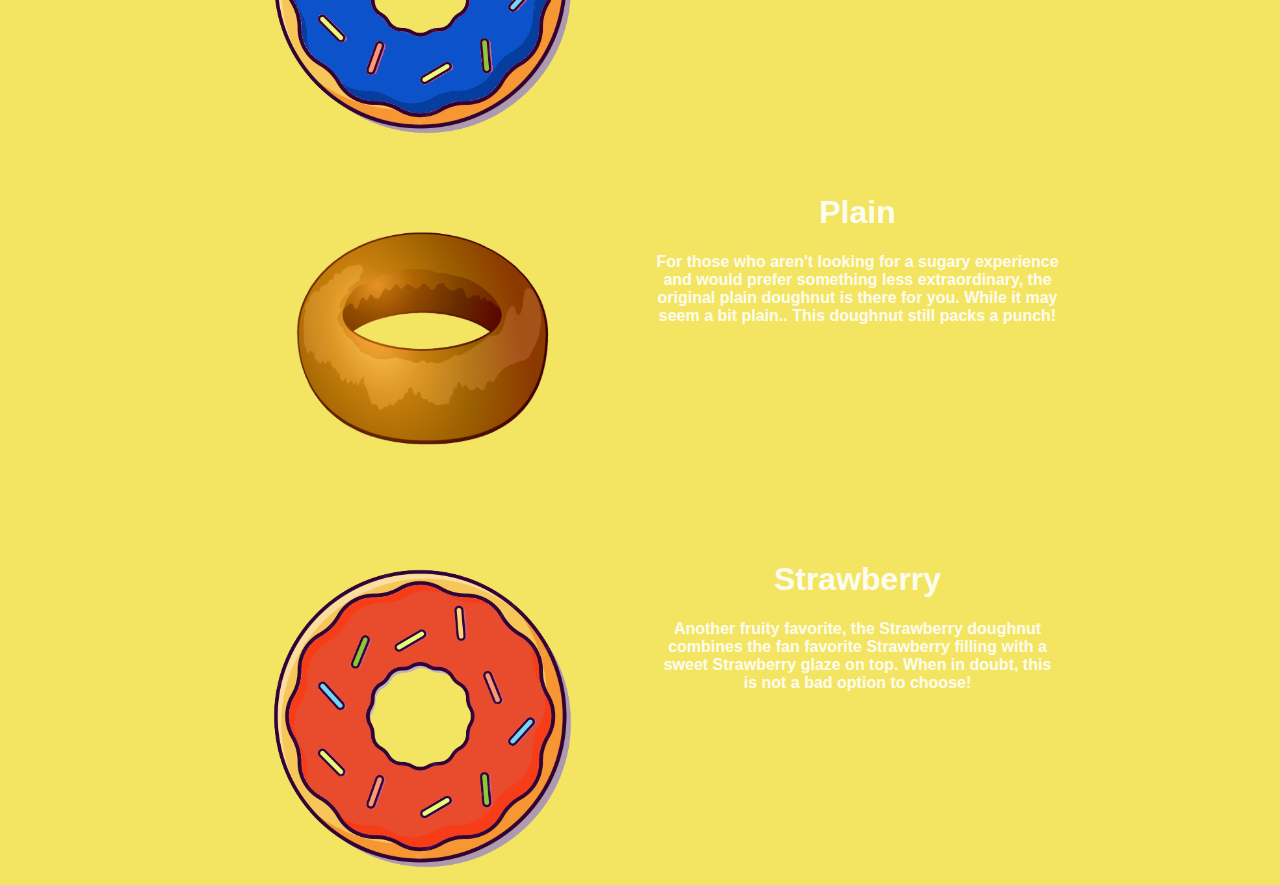
<file: src/products.html>
<!DOCTYPE html>
<html lang="en">

<head>
    <meta charset="utf-8" />
    <meta name="viewport" content="width=device-width, initial-scale=1.0" />
    <title>Products @ Moe's Dough</title>
    <link rel="shortcut icon" href="images/favicon.ico" />
    <link href="styles/main.css" rel="stylesheet" type="text/css" />
    <!--- First iteration of the website by August Meyers  & Jared Oberst -->
</head>
<div class="wrapper">
    <header>
        <div class="header-content">
            <div class="header-image">
                <img src="images/moesdoe.png" alt="Moe's Dough Header" style="height: 100%; width: 100%" />
            </div>
            <div class="header-text">
                <h1>Moe's Dough</h1>
                <h2>Located at 1200 S Franklin St, Mt Pleasant, Michigan</h2>
            </div>
            <div id="admin-login"></div>
        </div>
    </header>
    <div class="menu-color">
        <nav id="nav_menu">
            <ul>
                <li><a href="index.html">Home</a></li>
                <li><a href="customer-registration.html">Registration</a></li>
                <li><a href="products.html" class="current">Products</a></li>
                <li><a href="calendar.html">Calender</a></li>
                <li><a href="about.html">About</a></li>
                <li><a href="references.html">References</a></li>
                <li><a href="order.html">Order</a></li>
            </ul>
        </nav>
    </div>
    <div class="mobile-menu-color">
        <nav id="mobile_menu">
            <ul>
                <li><a>Menu</a>
                    <ul>
                        <li><a href="index.html">Home</a></li>
                        <li><a href="customer-registration.html">Registration</a></li>
                        <li><a href="products.html" class="current">Products</a></li>
                        <li><a href="calendar.html">Calender</a></li>
                        <li><a href="about.html">About</a></li>
                        <li><a href="references.html">References</a></li>
                        <li><a href="order.html">Order</a></li>
                    </ul>
                </li>
            </ul>
        </nav>
    </div>
    <!--- End of header --->

    <div id="products"></div>

    <script src="https://cdnjs.cloudflare.com/ajax/libs/jquery/3.4.0/jquery.min.js"></script>
    <script src="scripts/cookie.js"></script>
    <script src="data/products.js"></script>
    <script>
        
        if (getCookieByName("user") == "") {
            $("#admin-login").append("<a href=\"login.html\">Login</a>")

        } else {
            $("#admin-login").append("<a href=\"admin.html\">Admin </a>")
            $("#admin-login").append("<a href=\"logout.html\">Logout</a>")

        }

        addProductsCookie().doughnuts.forEach((b) => {
            $("#products").append(`
                <div class="content-box" style="padding-top: 15px">
                    <div class="box-1">
                        <figure>
                            <img src="${b.image_location}" alt="${b.doughnut}" width="100%" />
                        </figure>
                    </div>
                    <div class="box-2">
                        <h1>${b.doughnut}</h1>
                        <article>
                            <p>${b.description}</p>
                        </article>
                    </div>
                </div> 
                `);
        });

    </script>

    <!--- End of body content --->
    <footer style=>
        <p><em>&copy;</em> Moe's Dough | August Meyers & Jared Oberst</p>
    </footer>
</div>

</html>
</file>
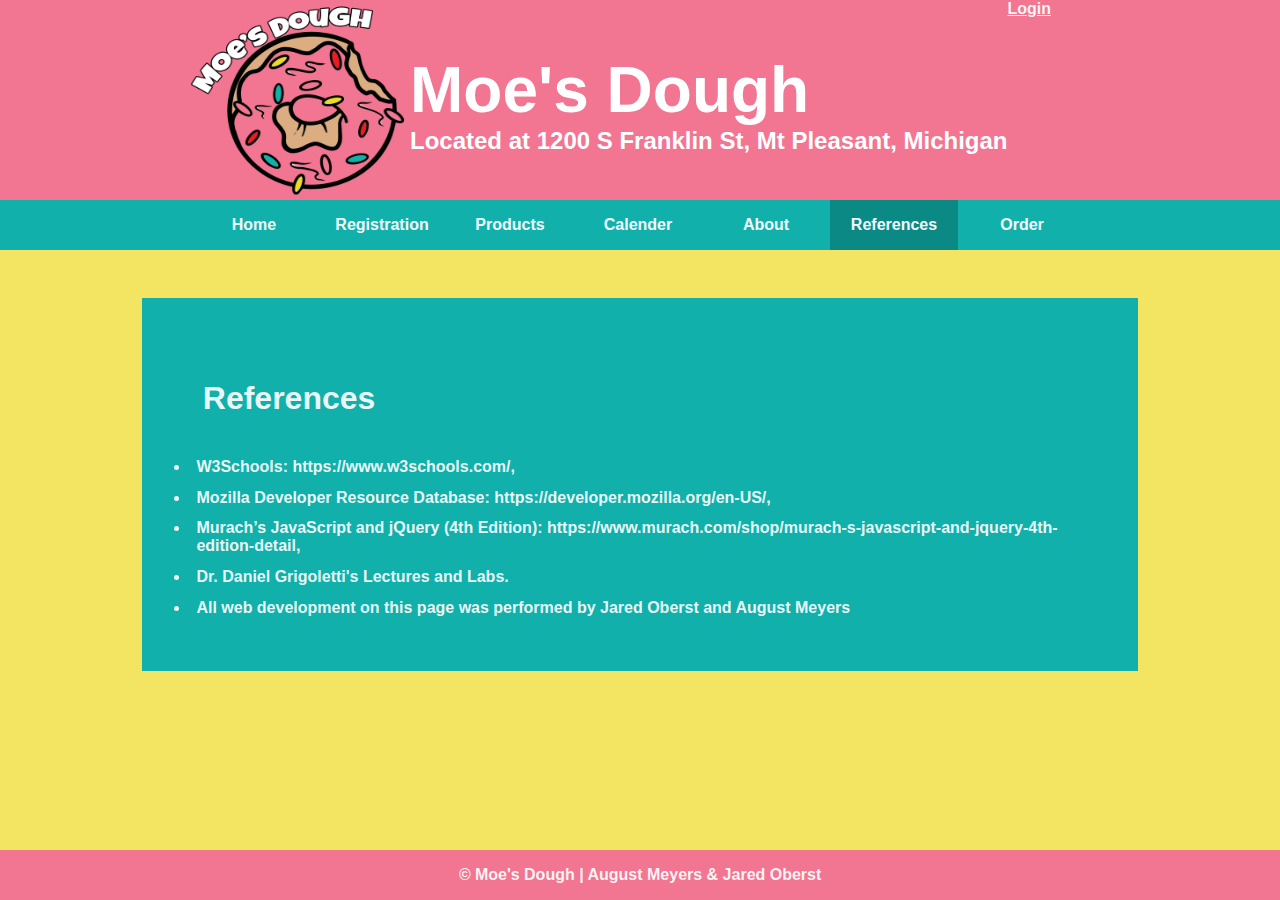
<file: src/references.html>
<!DOCTYPE html>
<html lang="en">

<head>
    <meta charset="utf-8" />
    <meta name="viewport" content="width=device-width, initial-scale=1.0" />
    <title>References @ Moe's Dough</title>
    <link rel="shortcut icon" href="images/favicon.ico" />
    <link href="styles/main.css" rel="stylesheet" type="text/css" />
    <!--- First iteration of the website by August Meyers  & Jared Oberst -->
</head>
<div class="wrapper">
    <header>
        <div class="header-content">
            <div class="header-image">
                <img src="images/moesdoe.png" alt="Moe's Dough Header" style="height: 100%; width: 100%" />
            </div>
            <div class="header-text">
                <h1>Moe's Dough</h1>
                <h2>Located at 1200 S Franklin St, Mt Pleasant, Michigan</h2>
            </div>
            <div id="admin-login"></div>
        </div>
    </header>
    <div class="menu-color">
        <nav id="nav_menu">
            <ul>
                <li><a href="index.html">Home</a></li>
                <li><a href="customer-registration.html">Registration</a></li>
                <li><a href="products.html">Products</a></li>
                <li><a href="calendar.html">Calender</a></li>
                <li><a href="about.html">About</a></li>
                <li><a href="references.html" class="current">References</a></li>
                <li><a href="order.html">Order</a></li>
            </ul>
        </nav>
    </div>
    <div class="mobile-menu-color">
        <nav id="mobile_menu">
            <ul>
                <li>
                    <a>Menu</a>
                    <ul>
                        <li><a href="index.html">Home</a></li>
                        <li><a href="customer-registration.html">Registration</a></li>
                        <li><a href="products.html">Products</a></li>
                        <li><a href="calendar.html">Calender</a></li>
                        <li><a href="about.html">About</a></li>
                        <li><a href="references.html" class="current">References</a></li>
                        <li><a href="order.html">Order</a></li>
                    </ul>
                </li>
            </ul>
        </nav>
    </div>
    <!--- End of header --->

    <body>
        <div class="body-text">
            <div class="body-list">
                <h1>References</h1>
                <li>W3Schools: https://www.w3schools.com/,</li>
                <li>Mozilla Developer Resource Database: https://developer.mozilla.org/en-US/,</li>
                <li>Murach’s JavaScript and jQuery (4th Edition):
                    https://www.murach.com/shop/murach-s-javascript-and-jquery-4th-edition-detail,</li>
                <li>Dr. Daniel Grigoletti's Lectures and Labs.</li>
                <li>All web development on this page was performed by Jared Oberst and August Meyers</li>
            </div>
        </div>
    </body>

    <script src="https://cdnjs.cloudflare.com/ajax/libs/jquery/3.4.0/jquery.min.js"></script>
    <script src="scripts/cookie.js"></script>
    <script>

        if (getCookieByName("user") == "") {
            $("#admin-login").append("<a href=\"login.html\">Login</a>")

        } else {
            $("#admin-login").append("<a href=\"admin.html\">Admin </a>")
            $("#admin-login").append("<a href=\"logout.html\">Logout</a>")

        }

    </script>

    <!--- End of body content --->
    <footer style=>
        <p><em>&copy;</em> Moe's Dough | August Meyers & Jared Oberst</p>
    </footer>
</div>

</html>
</file>
<file: src/styles/main.css>
:root {
  --width: 900px;
  --header: #f27592; /* #2C314A to #888B99 */
  --menu: #12b0ab;
  --menu-text: #f0fbff;
  --menu-hover: #0b8a85;
  --menu-current: #0b8a85;
  --body: #f3e562;
  --header-text: #ffffff;
  --body-text: #ffffffec;
}
/* Sets the global width to be changed with media queries */
html {
  background: var(--body);
  margin: 0;
  padding: 0;
}
body {
  font-family: sans-serif;
  padding: 0;
  margin: 0;
}
body * {
  color: var(--body-text);
  font-weight: bold;
}
.body-text {
  width: var(--width);
  padding: 3em 3em;
  margin: 3em auto;
  background: var(--menu) 
}
.body-list * {
  padding: .4em;
}
.header-body-text {
  margin: 0 auto;
  text-align: center;
  font-weight: bolder;
}
/* Sets the background color which is an off white */
.wrapper {
  width: 100%;
  overflow: show;
  margin: 0 auto;
  padding: 0;
}
/* Container to set width of entire page, helps with spacing */
header {
  height: 12.5em;
  overflow: hidden;
  background: var(--header);
  font-family: sans-serif;
  margin: auto;
}
/* Sets up the header's color box */
.header-content {
  margin: 0 auto;
  height: 100%;
  display: flex;
  padding: 0;
  width: var(--width);
}
/* Starts a flex container for the actual header content, image and text */
.header-image {
  width: 13.75em;
}
/* Flex box for image */
.header-text {
  padding-top: 0.625em;
}
/* Flex box for header, says the same thing as the logo though */
.header-text h1 {
  color: var(--header-text);
  font-weight: bolder;
  font-size: 400%;
  padding-bottom: 0;
  margin-bottom: 0;
}
/* Main header font */
.header-text h2 {
  color: var(--header-text);
  font-weight: bold;
  padding-top: 0;
  margin-top: 0;
}
/* Secondary header font */
.menu-color {
  background: var(--menu);
  position: -webkit-sticky;
  position: sticky;
  top: 0;
}
/* 
* Provides menu color and since it's the div also does menu sticky
* Only applies on desktop, the mobile menu shows for smaller than 916px
* No drop downs
*/
nav {
  margin: 0 auto;
}
/* Nav class for all margins */
#nav_menu {
  width: var(--width);
  overflow: show;
}
/* Main menu tag for specifying width */
#nav_menu ul {
  list-style-type: none;
  margin: 0;
  padding: 0;
  position: relative;
}
#nav_menu ul li {
  float: left;
}
#nav_menu ul li a {
  display: block;
  width: 8em;
  text-align: center;
  padding: 1em 0;
  text-decoration: none;
  background-color: var(--menu);
  color: var(--menu-text);
  font-weight: bold;
  margin: 0 auto;
}
#nav_menu ul ul {
  display: none;
  position: absolute;
  top: 100%;
  width: 50%;
}
#nav_menu > ul::after {
  content: "";
  clear: both;
  display: block;
}
#nav_menu ul li a.current {
  background: var(--menu-current);
}
#nav_menu ul li a:hover {
  background: var(--menu-hover);
}
/* Formatting manu */
.mobile-menu-color {
  display: none;
  background: var(--menu);
  width: 100%;
  padding-top: 0;
  margin-top: 0;
}
/* Container for menu, provides color on the side */
#mobile_menu {
  width: 50%;
  margin: 0 auto;
  padding: 0;
}
#mobile_menu ul {
  list-style: none;
  margin: 0 auto;
  padding: 0;
}
#mobile_menu ul ul {
  display: none;
  position: absolute;
  top: 17.6625em;
  margin: 0;
  padding: 0;
}
#mobile_menu ul ul li {
  float: none;
  background: var(--menu);
  margin: 0 auto;
}
#mobile_menu ul li:hover > ul {
  display: block;
}
#mobile_menu ul li:hover > a {
  border-radius: 0;
}
#mobile_menu > ul:after {
  content: "";
  clear: both;
  display: block;
}
#mobile_menu ul li:hover ul {
  width: 50%;
}
#mobile_menu ul li a {
  text-align: center;
  display: block;
  text-decoration: none;
  color: var(--menu-text);
  font-weight: bold;
  font-size: 175%;
  padding: 0.9375em;
}
#mobile_menu ul li a.current {
  background-color: var(--menu-current);
}
#mobile_menu ul li a:hover,
#mobile_menu ul li a:focus {
  background-color: var(--menu-hover);
}
/* More menu formatting */
.content-box {
  display: flex;
  justify-content: space-evenly;
  height: 20em;
  width: var(--width);
  margin: 0 auto;
  margin-top: 2em;
  margin-bottom: 2em;
  font-family: sans-serif;
  color: var(--body-text);
  flex-shrink: 0;
  align-items: center;

}
.content-box-2 {
  display: flex;
  justify-content: space-evenly;
  height: 25em;
  width: var(--width);
  margin: 0 auto;
  margin-top: 2em;
  font-family: sans-serif;
  color: var(--body-text);
  flex-shrink: 0;
  align-items: center;
}
.order-content-box {
  height: 5em !important;
  padding: 0 !important;
}
.giant-button {
  width: 50%;
  height: 6em;
  background-color: var(--menu);
  border-color: var(--header-text);
}
/* Flex container for body flex boxes */
.box-1 {
  width: 45%;
  height: 95%;
  text-align: center;
}
/* Flex box for images */
.box-2 {
  width: 45%;
  height: 95%;
  text-align: center;
}
.about-text {
  line-height: 1.5;
  width: 90%;
  margin: 0 auto;
  padding: 0;
  text-align: center;
}
.about-text h1 {
  color: var(--body-text);
  font-weight: bolder;
  size: 400%;
}
.about-text p {
  color: var(--body-text);
  padding: 0;
}
.qr-code {
  width: 400px;
  margin: 0 auto;
  padding: 5em;
}
/* Flex box for text */
footer {
  background: var(--header);
  color: var(--header-text);
  height: 3.125em;
  display: table;
  width: 100%;
  margin: 0 auto;
  position: fixed;
  bottom: 0;
}
/* Footer box */
footer p {
  text-align: center;
  vertical-align: middle;
}
/* Footer font arguments */
@media screen and (max-width: 900px) {
  :root {
    --width: 100%;
  }
  /* Changes width for smaller websites from screen to 100% since screen was being weird */
  .menu-color {
    display: none;
  }
  /* Hides menu, the menu color div goes over everything so it's hidden with that */
  .mobile-menu-color {
    display: flex;
  }
  /* Shows the mobile menu */
  .content-box {
    flex-direction: column;
    justify-content: space-between;

    width: 70%;
    text-align: center;
  }
  .content-box-2 {
    flex-direction: column;
    justify-content: space-between;
    padding: 2em;
    width: 70%;
    text-align: center;
    flex-grow: 0;
    height: 50em;
  }
  /* Changes the flex boxes to be mobile friendly (column) */
  .box-1 {
    order: 1 !important;
    width: 100%;
    height: 20em;
  }
  /* Forces box order */
  .box-2 {
    padding-top: 1.875em;
    order: 2 !important;
    width: 100%;
    height: 20em;
  }
  /* Forces box order and adds temporary spacing to fix weird responsive padding */
  footer {
    margin-top: 3.125em;
  }
  /* Adds more footer spacing */
}
@media screen and (max-width: 798px) {
  .box-2 {
    padding-top: unset;
  }
  /* Gets rid of the weird padding when the box comes back to the right size */
}
@media screen and (max-width: 710px) {
    .header-text h2 {
        display: none;
    }
    .header-text {
        padding-top: 0.8em;
    }
}
@media screen and (max-width: 702px) {
    .header-image {
        margin: 0 auto;
      }
      /* Centers logo */
      .header-text {
        display: none;
      }
      /* hides header text since there's no room */
}
@media screen and (max-width: 500px) {

  .content-box {
    overflow: hidden;
    width: 75%;
    padding: 2.8125em;
  }
  .content-box-2 {
    overflow: hidden;
    width: 75%;
    padding: 2.8125em;
  }
  /* Makes flex container smaller */
}
</file>
<file: src/styles/calender.css>
.box-2 {
  height: 100% !important;
}
table {
    padding: 10em;
    border-collapse: collapse;
    border: 1px solid black;
}
td {
  width: 5em;
  height: 5em;
  vertical-align: top;
  padding: 0.25em;
  border: 1px solid black;
}
.today {
  background-color: aliceblue;
}
</file>
<file: src/styles/registration.css>
:root {
    --width: 900px;
    --header: #f27592;
    /* #2C314A to #888B99 */
    --menu: #12b0ab;
    --menu-text: #f0fbff;
    --menu-hover: #0b8a85;
    --menu-current: #0b8a85;
    --body: #f3e562;
    --header-text: #ffffff;
    --body-text: #ffffffec;
}

h1 {
    padding: 1em 0 1em 0;
    text-align: left !important;
}
form#email_form {
    margin: 3em auto;
    padding: 2em;

}

input {
    background: var(--body-text);
    border-color: var(--body-text);
    padding: 0 .2em .2em .2em;
    margin: .2em;
    color: var(--menu)
}

input#join_list,
input#clear_form {
    margin: 1em;
    color: var(--menu);
    font-weight: bold;

}

.bottom-buttons {
    margin: 0;
    display: flex;
    flex-direction: row;
    align-content: center;

}
</file>
<file: src/styles/admin.css>
:root {
    --width: 900px;
    --header: #f27592;
    /* #2C314A to #888B99 */
    --menu: #12b0ab;
    --menu-text: #f0fbff;
    --menu-hover: #0b8a85;
    --menu-current: #0b8a85;
    --body: #f3e562;
    --header-text: #ffffff;
    --body-text: #ffffffec;
}

.login-item {
    padding: 0 .2em .2em .2em;
    margin: .2em;

}

.login-button {
    background-color: var(--menu);
    border-color: var(--header-text);

}

#user, #password {
    color: var(--header)
    
}
</file>
